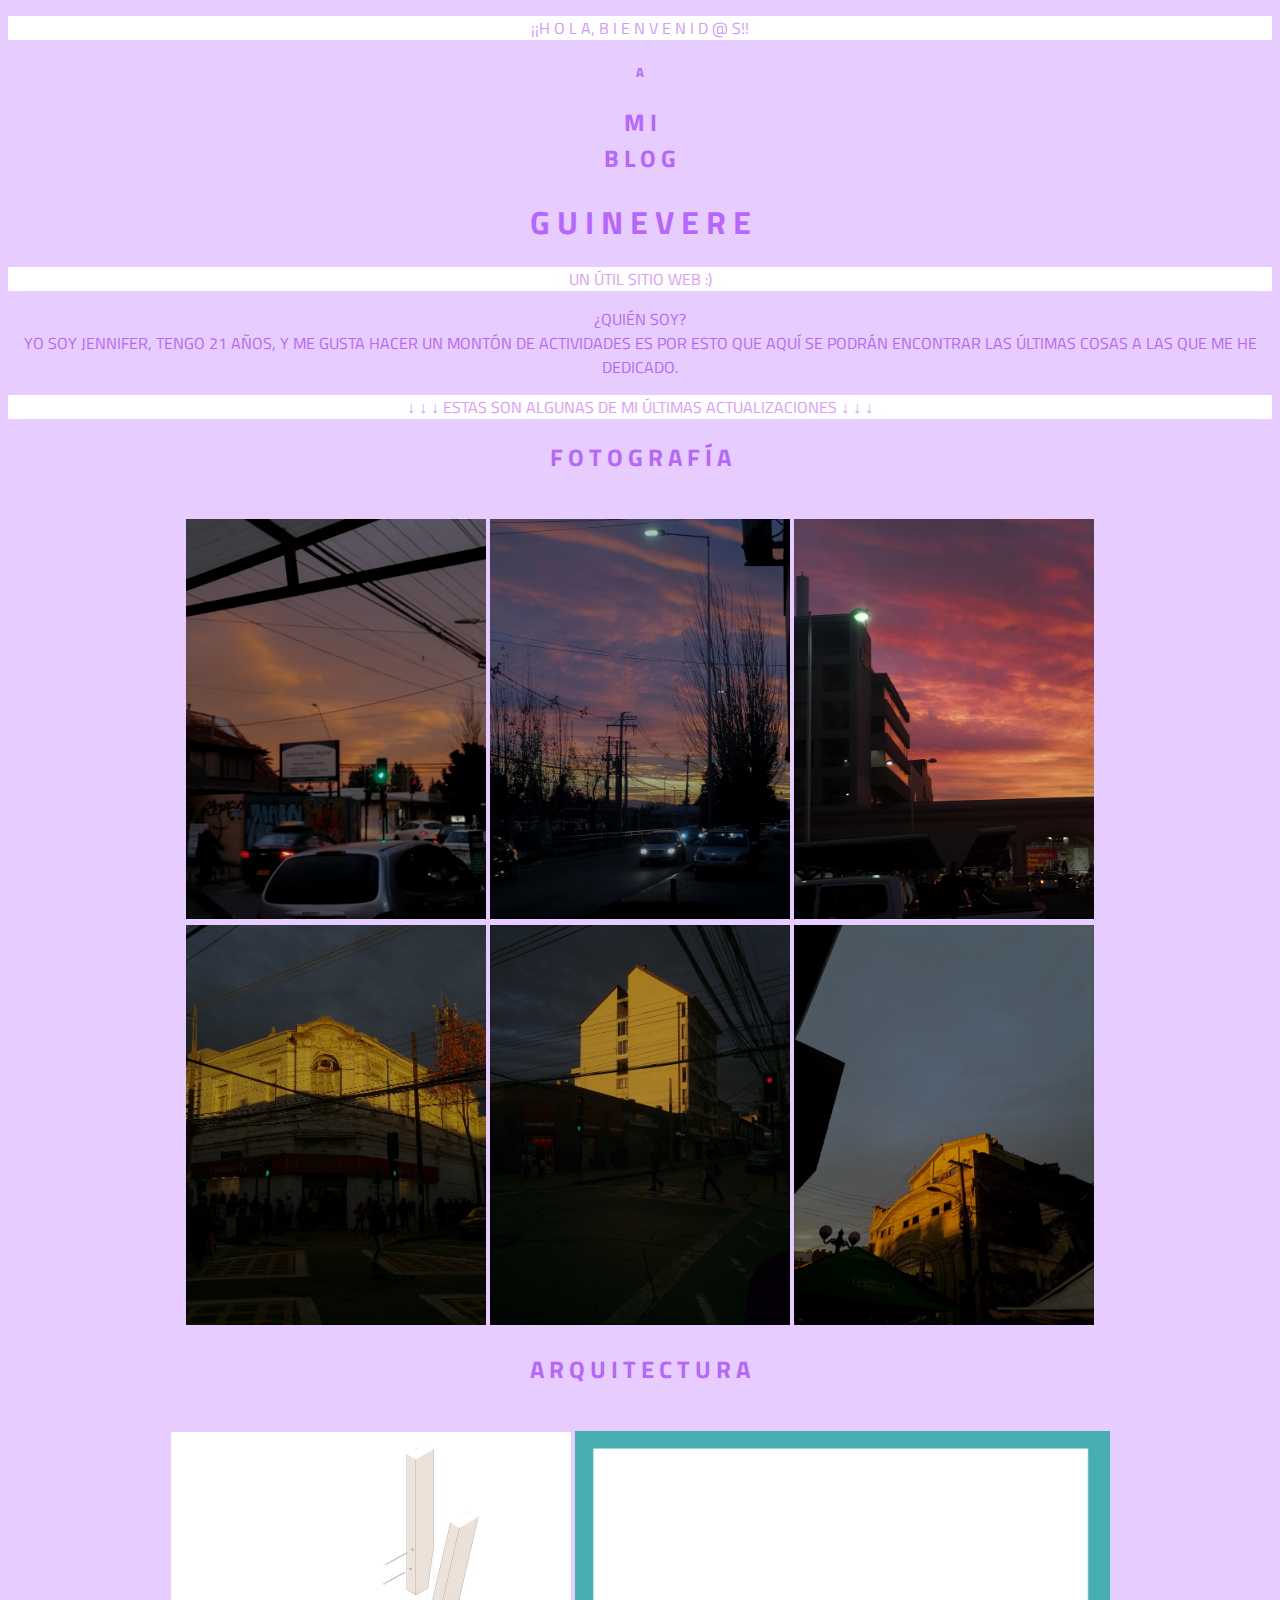
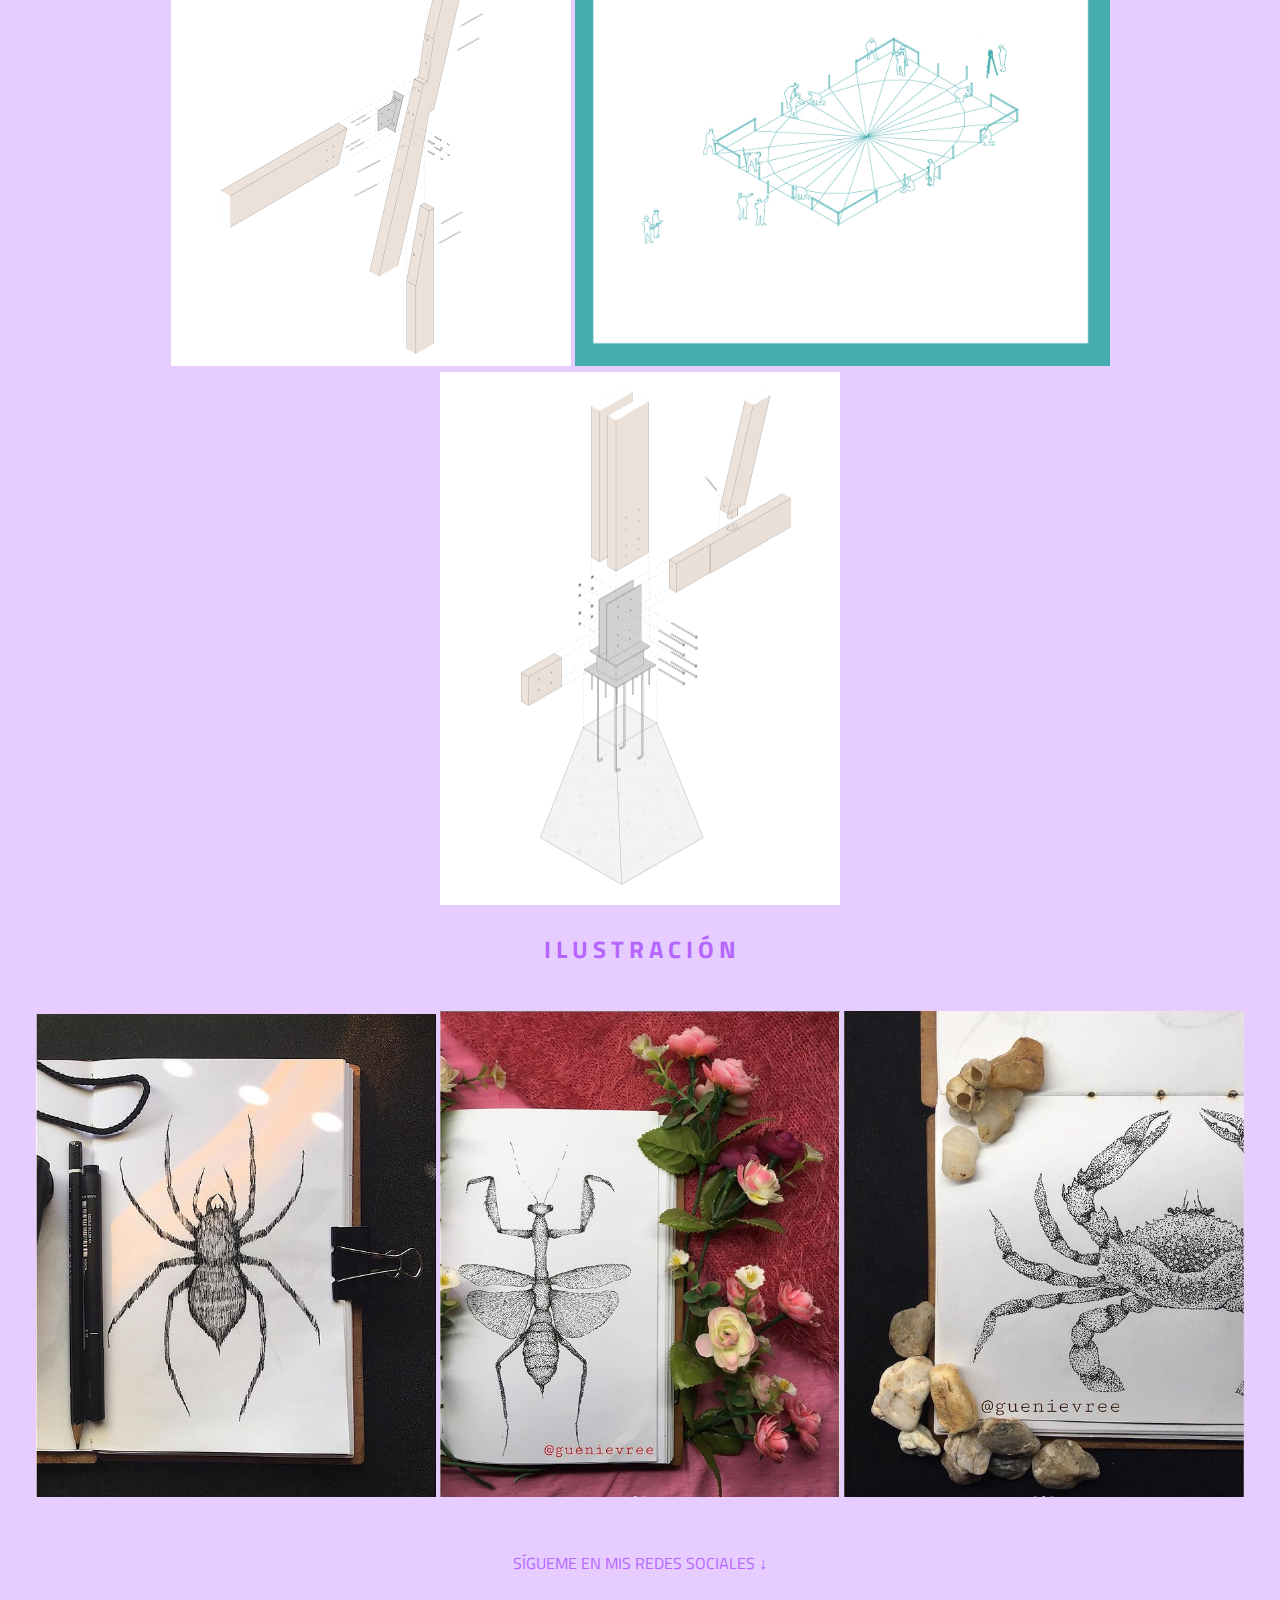
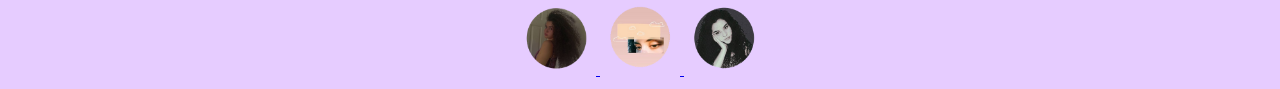
<file: commlab/semana1/index.html>
<!DOCTYPE html>
<html>
<p class="moradito">
  <head>
  ¡¡H O L A, B I E N V E N I D @ S!!
  </head>
<meta charset="utf-8">
  </p>
<p class="fondito">
<title>G U I N E V E R E</title>
</p>
<link rel="stylesheet" type="text/css" href="css/style.css">

<link rel="preconnect" href="https://fonts.googleapis.com">
<link rel="preconnect" href="https://fonts.gstatic.com" crossorigin>
<link href="https://fonts.googleapis.com/css2?family=Titillium+Web&display=swap" rel="stylesheet">

<body>
  <h5>A</h5>
  <h2> M I <br> B L O G </h2>
  <h1>G U I N E V E R E</h1>
  <p>UN ÚTIL SITIO WEB :)</p>
  ¿QUIÉN SOY?
<br>
  YO SOY JENNIFER, TENGO 21 AÑOS, Y ME GUSTA HACER UN MONTÓN DE ACTIVIDADES ES POR ESTO QUE AQUÍ SE PODRÁN ENCONTRAR LAS ÚLTIMAS COSAS A LAS QUE ME HE DEDICADO.

  <p>↓ ↓ ↓ ESTAS SON ALGUNAS DE MI ÚLTIMAS ACTUALIZACIONES ↓ ↓ ↓</p>
  <h2>F O T O G R A F Í A</h2>
  <br>
  <img src="imagenes/1.jpg" alt="atardecer cielo anaranjado" width="300">
  <img src="imagenes/2.jpg" alt="atardecer morado con amarillo" width="300">
  <img src="imagenes/3.jpg" alt="atardecer rosado" width="300">
  <br>
  <img src="imagenes/4.jpg" alt="calle edificio" width="300">
  <img src="imagenes/5.jpg" alt="edificio habitacional" width="300">
  <img src="imagenes/6.jpg" alt="cimagen teatro" width="300">
  <br>
  <h2>A R Q U I T E C T U R A</h2>
  <br>
  <img src="imagenes/GIF-1.gif" alt="GIF UNION DE ELEMENTOS DE MADERA" width="400">
  <img src="imagenes/GIF-4.gif" alt="GIF UNION DE ELEMENTOS DE MADERA" width="535">
  <img src="imagenes/GIF-3.gif" alt="GIF UNION DE ELEMENTOS DE MADERA" width="400">
  <br>
<h2>I L U S T R A C I Ó N</h2>
  <br>
  <img src="imagenes/ARAÑA.PNG" alt="ILUSTRACION DE UNA ARAÑA " width="400">
  <img src="imagenes/LIBELULA.PNG" alt="ILUSTRACION DE UNA LIBELULA " width="400">
  <img src="imagenes/CANGREJO.PNG" alt="ILUSTRACION DE UN CANGREJO " width="400">
  <br>
  <br>
  <br>
SÍGUEME EN MIS REDES SOCIALES ↓
<br>
<br>
<a href="https://www.instagram.com/f.eerrrn/" target="_blank"> <img src="imagenes/YO.png" width="80"/> </a>
<a href="https://www.instagram.com/guenievree/" target="_blank"> <img src="imagenes/ILUSTRACIONES.png" width="80"/> </a>
<a href="https://www.instagram.com/axoark/" target="_blank"> <img src="imagenes/ARQUITECTURA.png" width="80"/> </a>
<br>
</body>
</html>
</file>
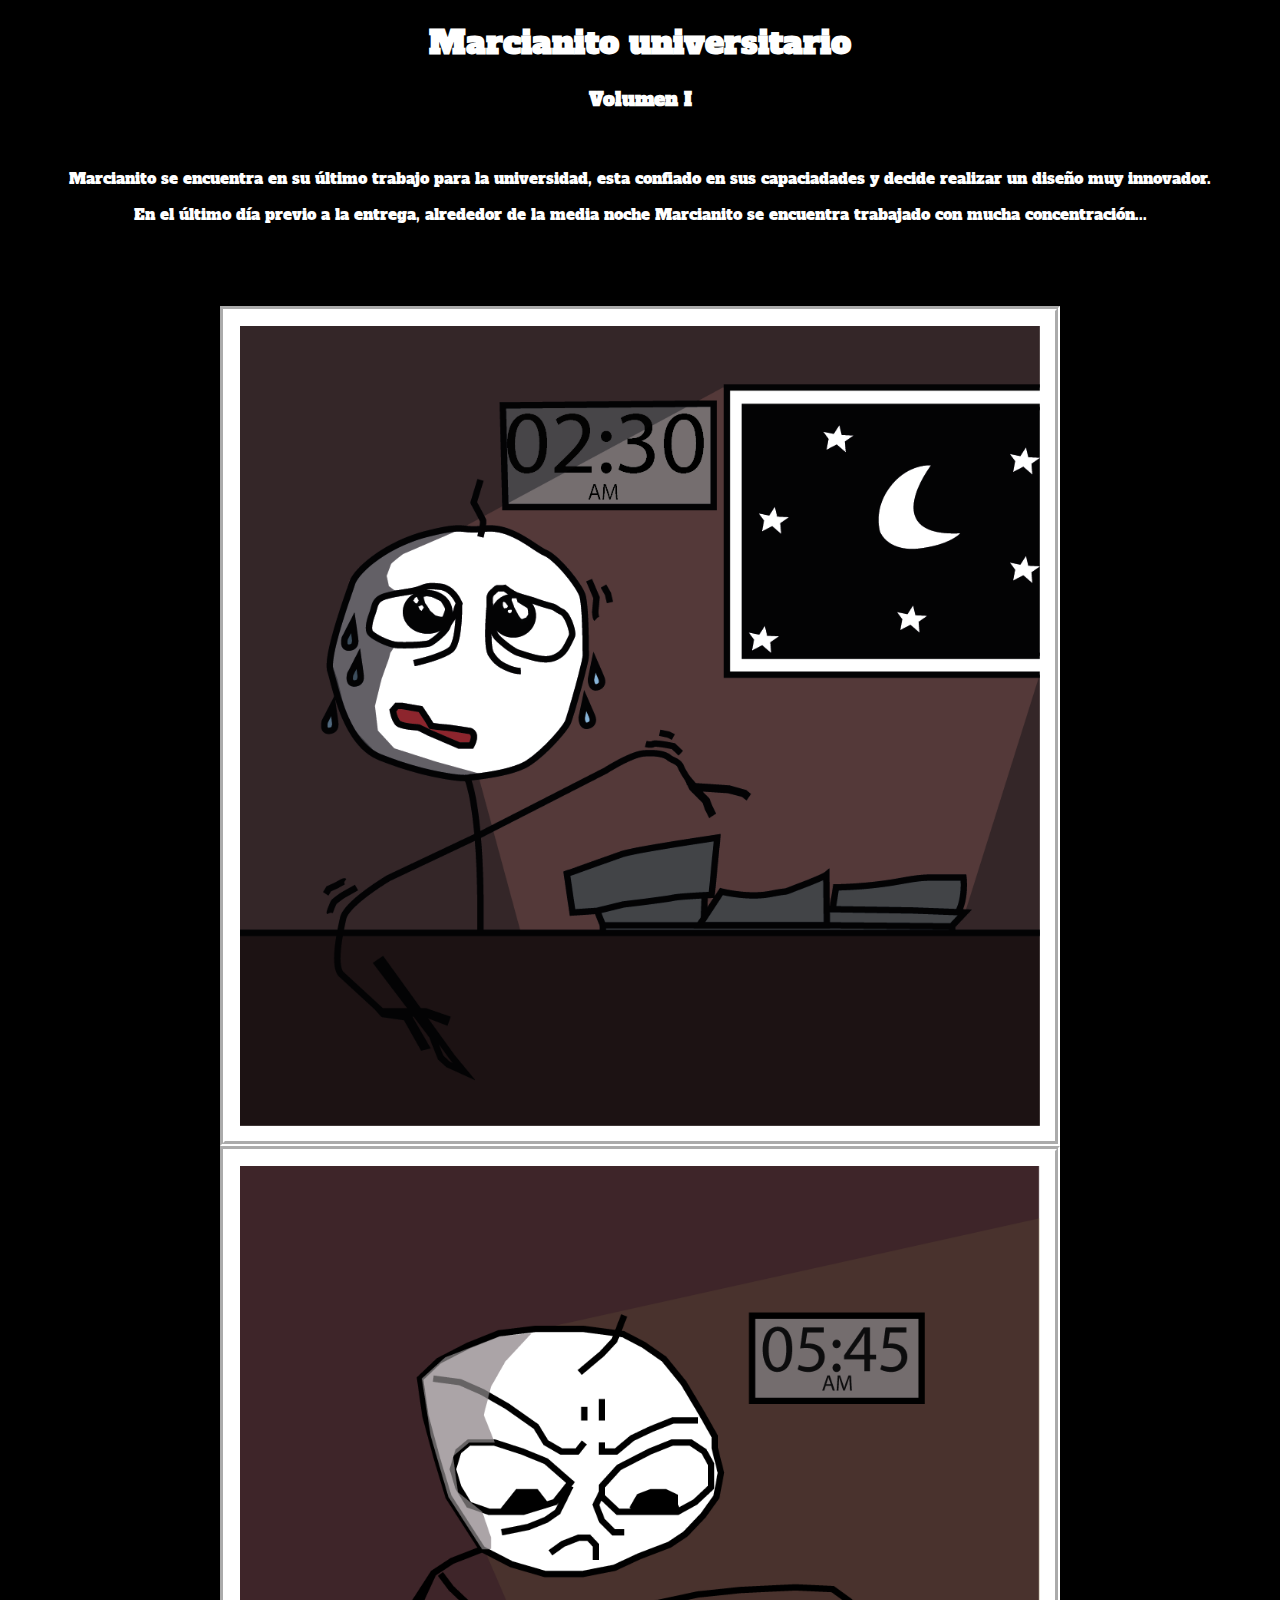
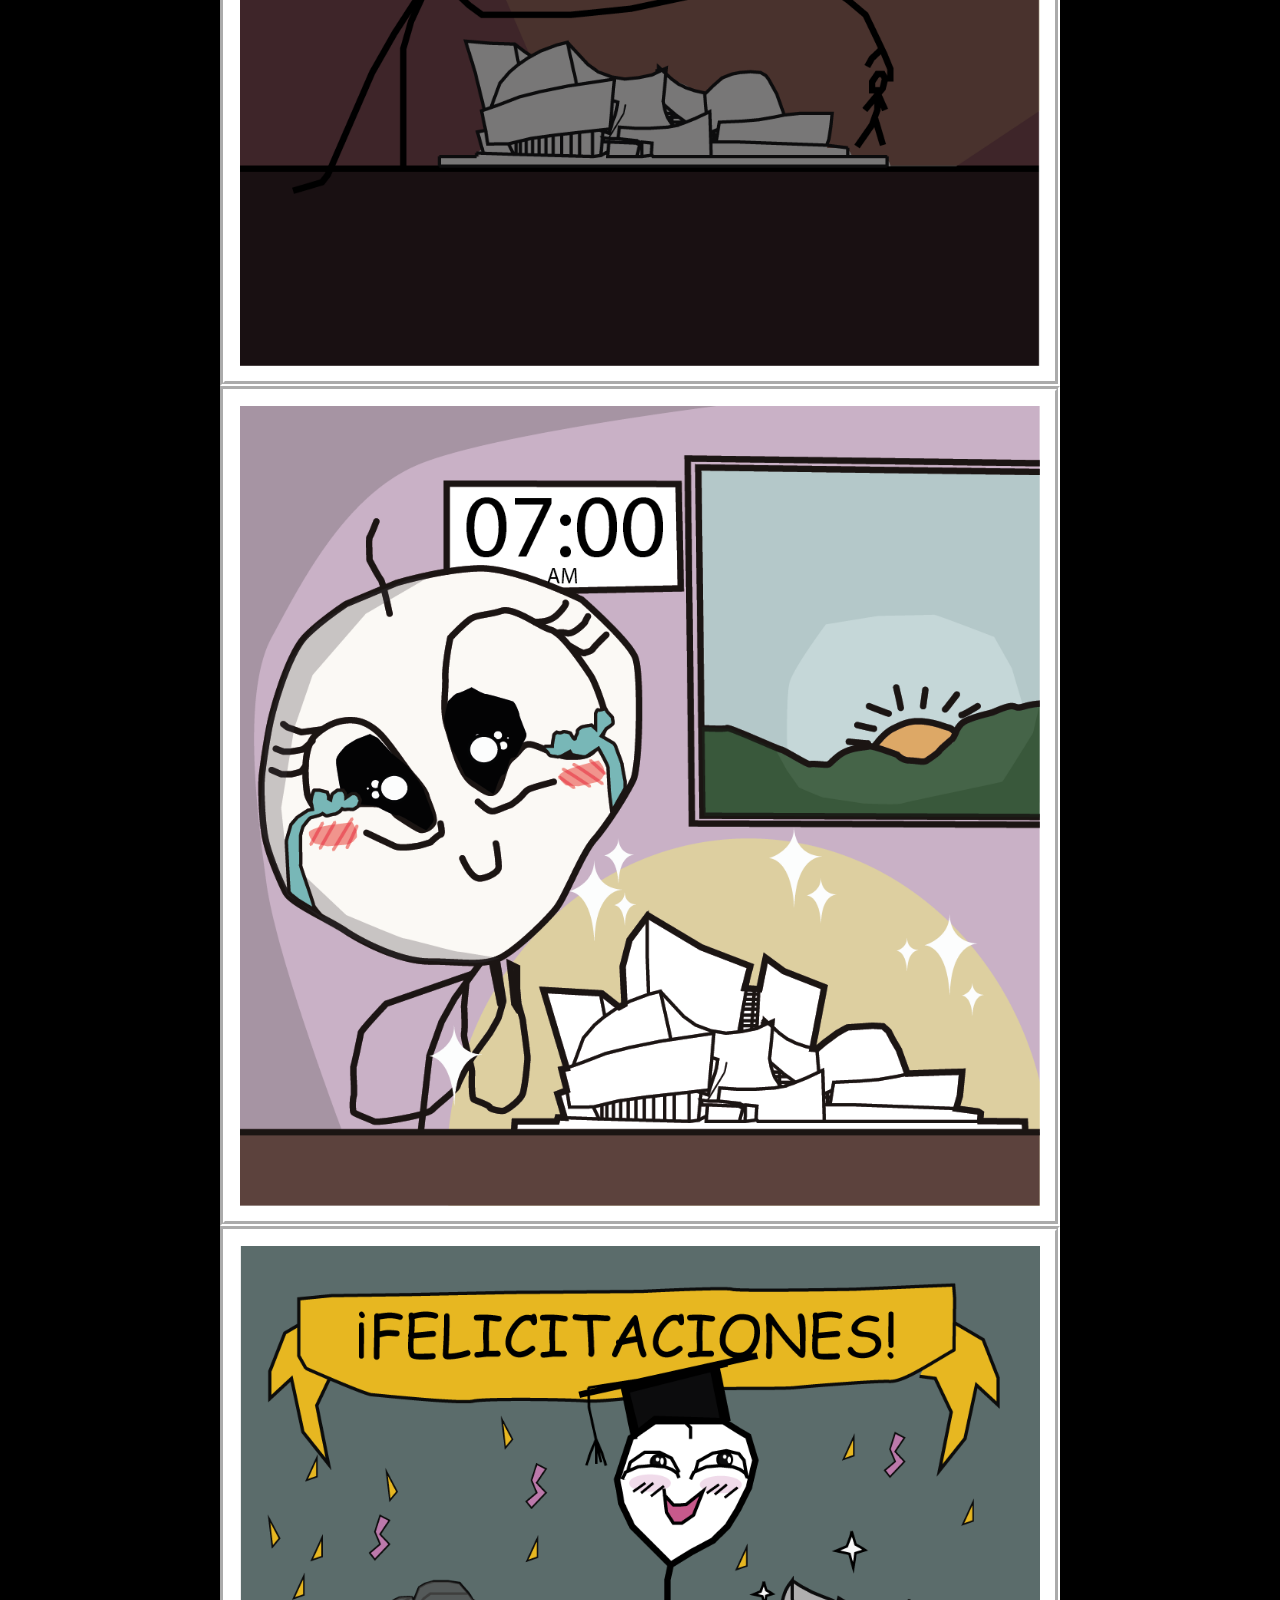
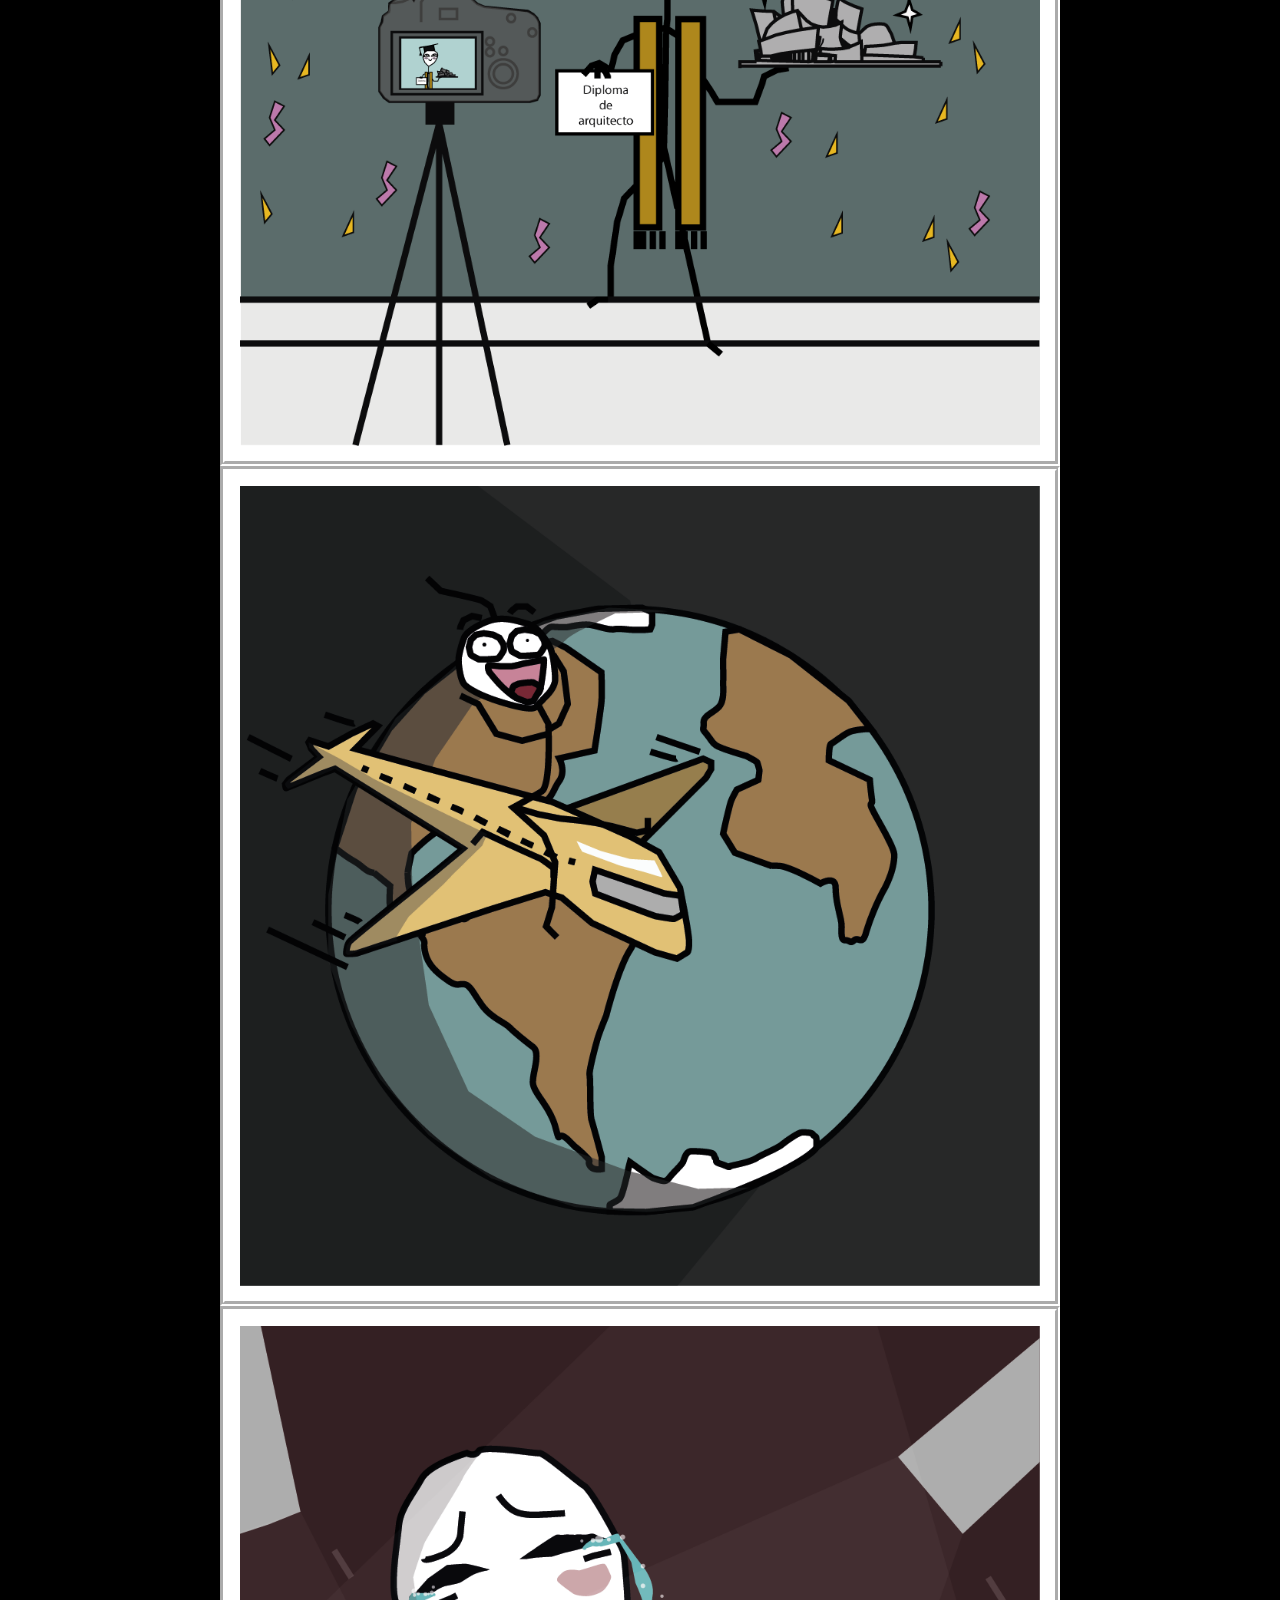
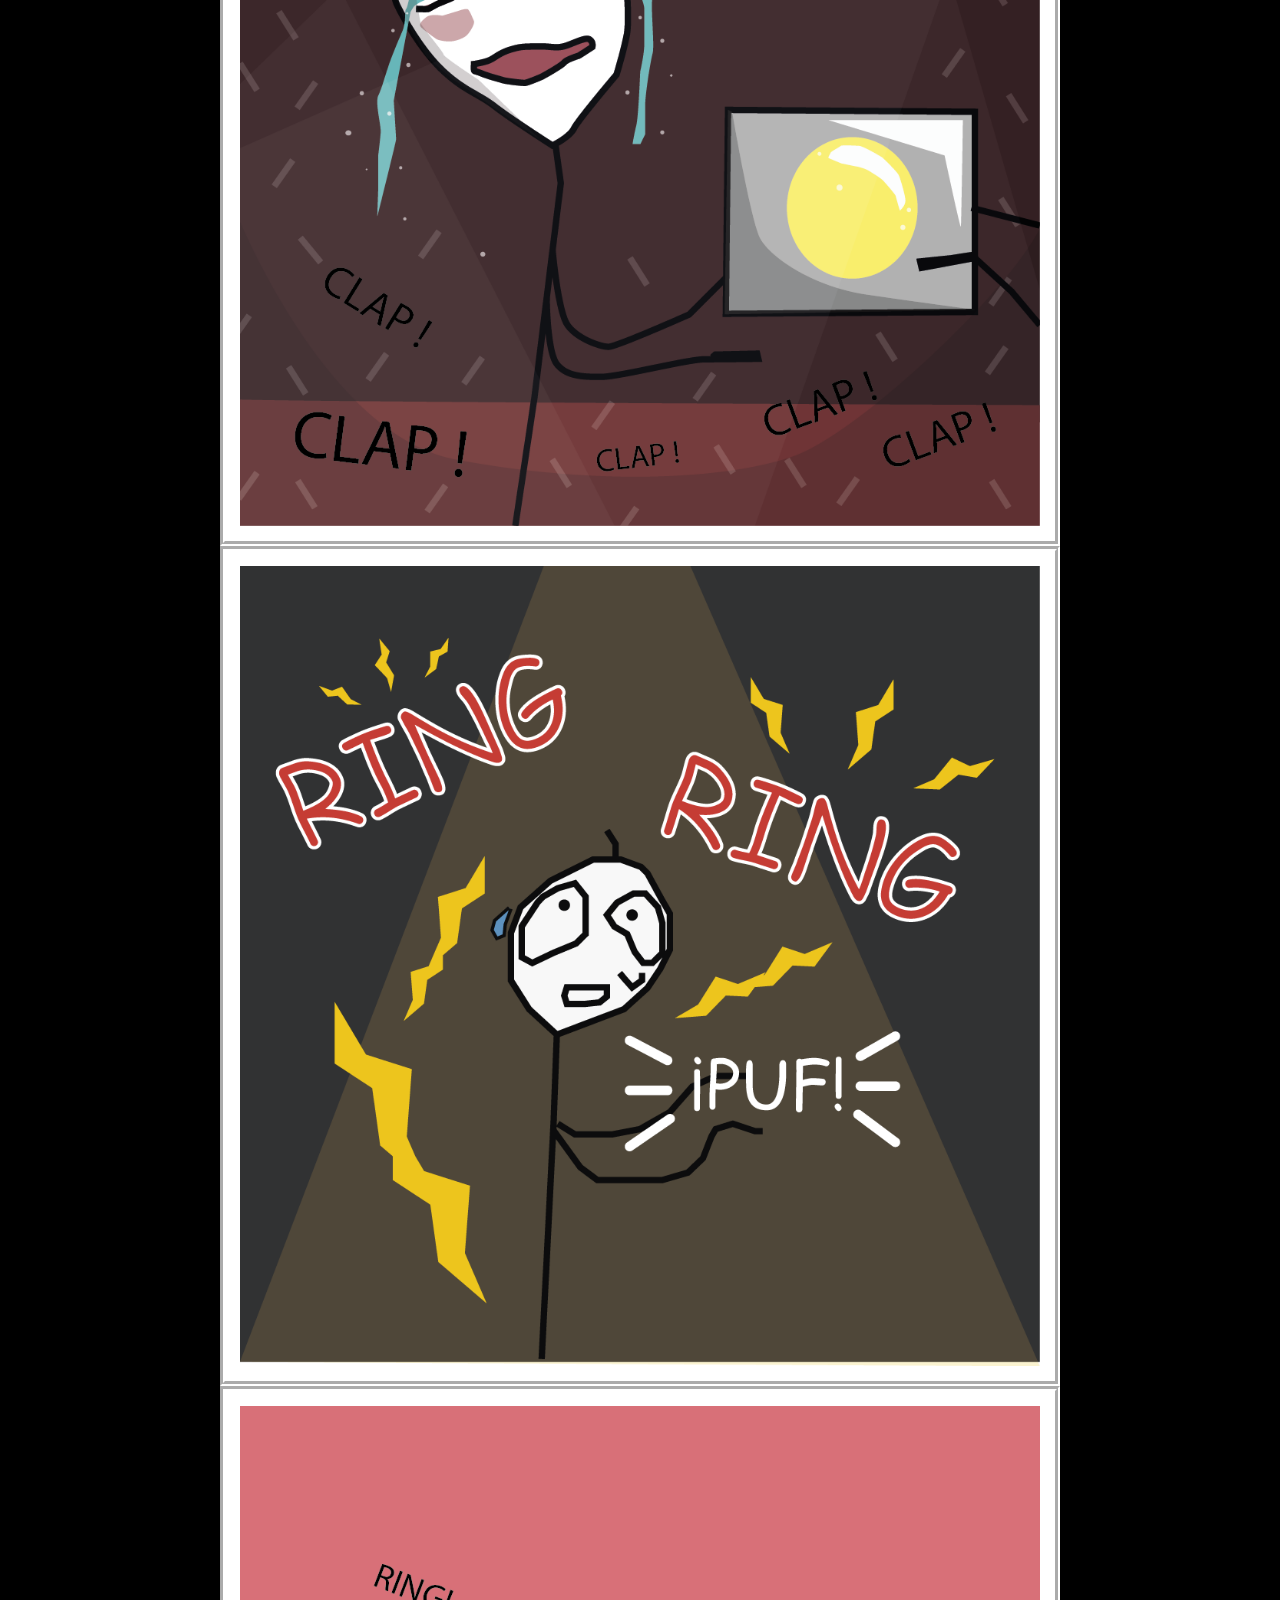
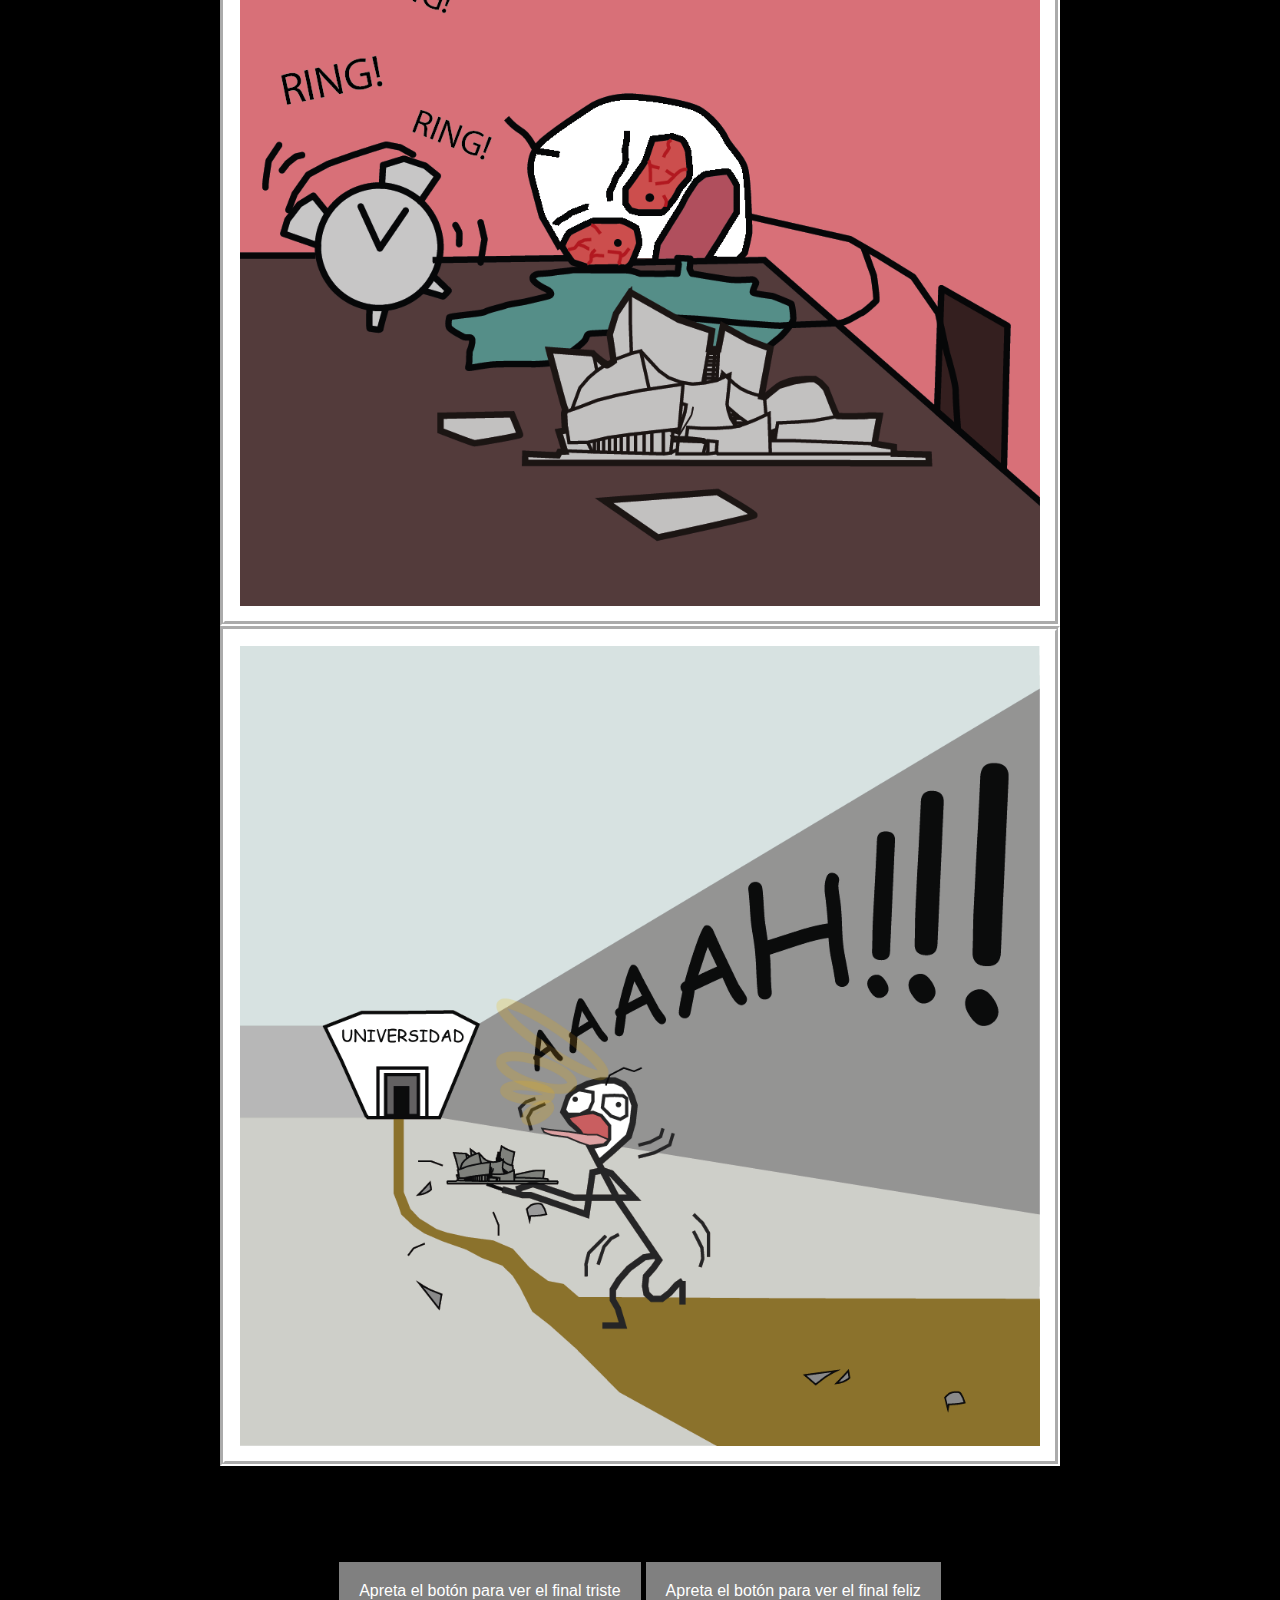
<file: commlab/semana2/index.html>
<!DOCTYPE html>
<html>
<head>

    <link rel="stylesheet" type="text/css" href="css/style.css" >
  <title> Las aventuras de Marcianito </title>
  <link rel="preconnect" href="https://fonts.googleapis.com">
  <link rel="preconnect" href="https://fonts.gstatic.com" crossorigin>
  <link href="https://fonts.googleapis.com/css2?family=Alfa+Slab+One&display=swap" rel="stylesheet">

</head>
<body>

<!-- <button onclick="cambioizquerda()">anterior</button> -->

<!--
  <div>
    <img id="photo" src="imagenes/imagen1.png" alt="mano cerrada">
    <p id="mano-caption"> manito cerrada sola</p> -->



  <h1> Marcianito universitario</h1>
  <h3> Volumen I </h3>
  <br>
<center><p> Marcianito se encuentra en su último trabajo para la universidad, esta confiado en sus capaciadades y decide realizar un diseño muy innovador.</p></center>

<center><p> En el último día previo a la entrega, alrededor de la media noche Marcianito se encuentra trabajado con mucha concentración... </p></center>
<br>
<br>
<br>
  <div class="box"><img src="imagenes/1.png" alt="Personaje cansado haciendo su maqueta a las 2 AM." width:"800" height="800">

  </div>


  <div class="box"> <img src="imagenes/2.png" alt="Personaje enojado, concentrado y con sueño haciendo su maqueta a las 5 AM." width:"800" height="800">

  </div>



  <div class="box"> <img src="imagenes/3.png" alt="Personaje feliz porque terminó su maqueta." width:"800" height="800">

  </div>


  <div class="box"> <img src="imagenes/4.png" alt="Personaje extremadamente feliz graduandose de arquitectura." width:"800" height="800">

  </div>


  <div class="box"> <img src="imagenes/5.png" alt="Personaje viajando por el mundo." width:"800" height="800">

  </div>


  <div class="box"> <img src="imagenes/6.png" alt="Personaje emocionado por recibir un premio muy importante de arquitectura." width:"800" height="800">

  </div>


  <div class="box"> <img src="imagenes/7.png" alt="Personaje confundido por un ruido conocido y alarmante." width:"800" height="800">

  </div>



  <div class="box"> <img src="imagenes/8.gif" alt="Personaje desconcertado despertando por su alarma." width:"800" height="800">
  </div>



  <div class="box9"><img id="foto10"src="imagenes/9.png" alt="Personaje apurado corriendo a su universidad con su maqueta destuida.">
    <br>
    <br>
    <br>
     <p id="fotocambiar"></p>

  </div>
<br>
<br>
<br>

<button onclick="cambiofinal()">Apreta el botón para ver el final triste</button>
<button onclick="cambiofinal2()">Apreta el botón para ver el final feliz</button>
<br>
<br>
<br>
<br>






<script src="js/script.js" type="text/javascript" >
 </script>

</body>
<html>
</file>
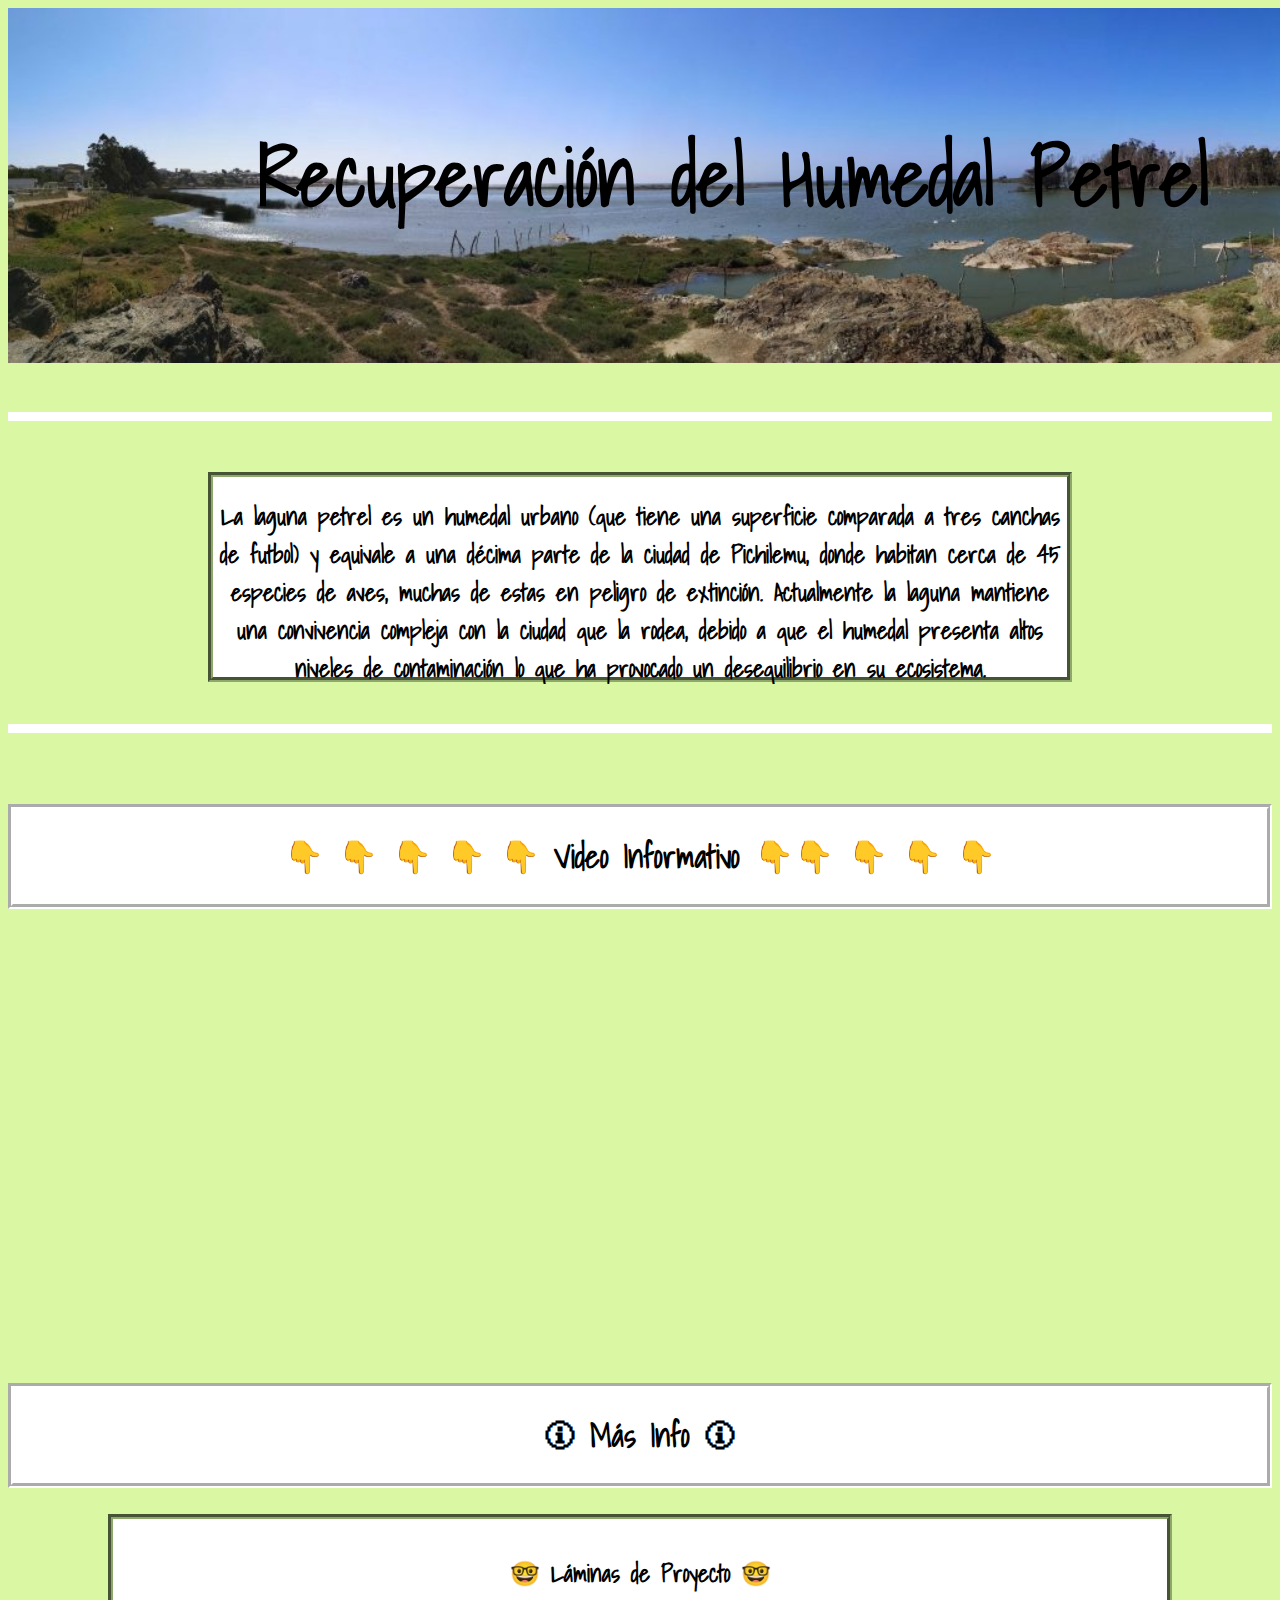
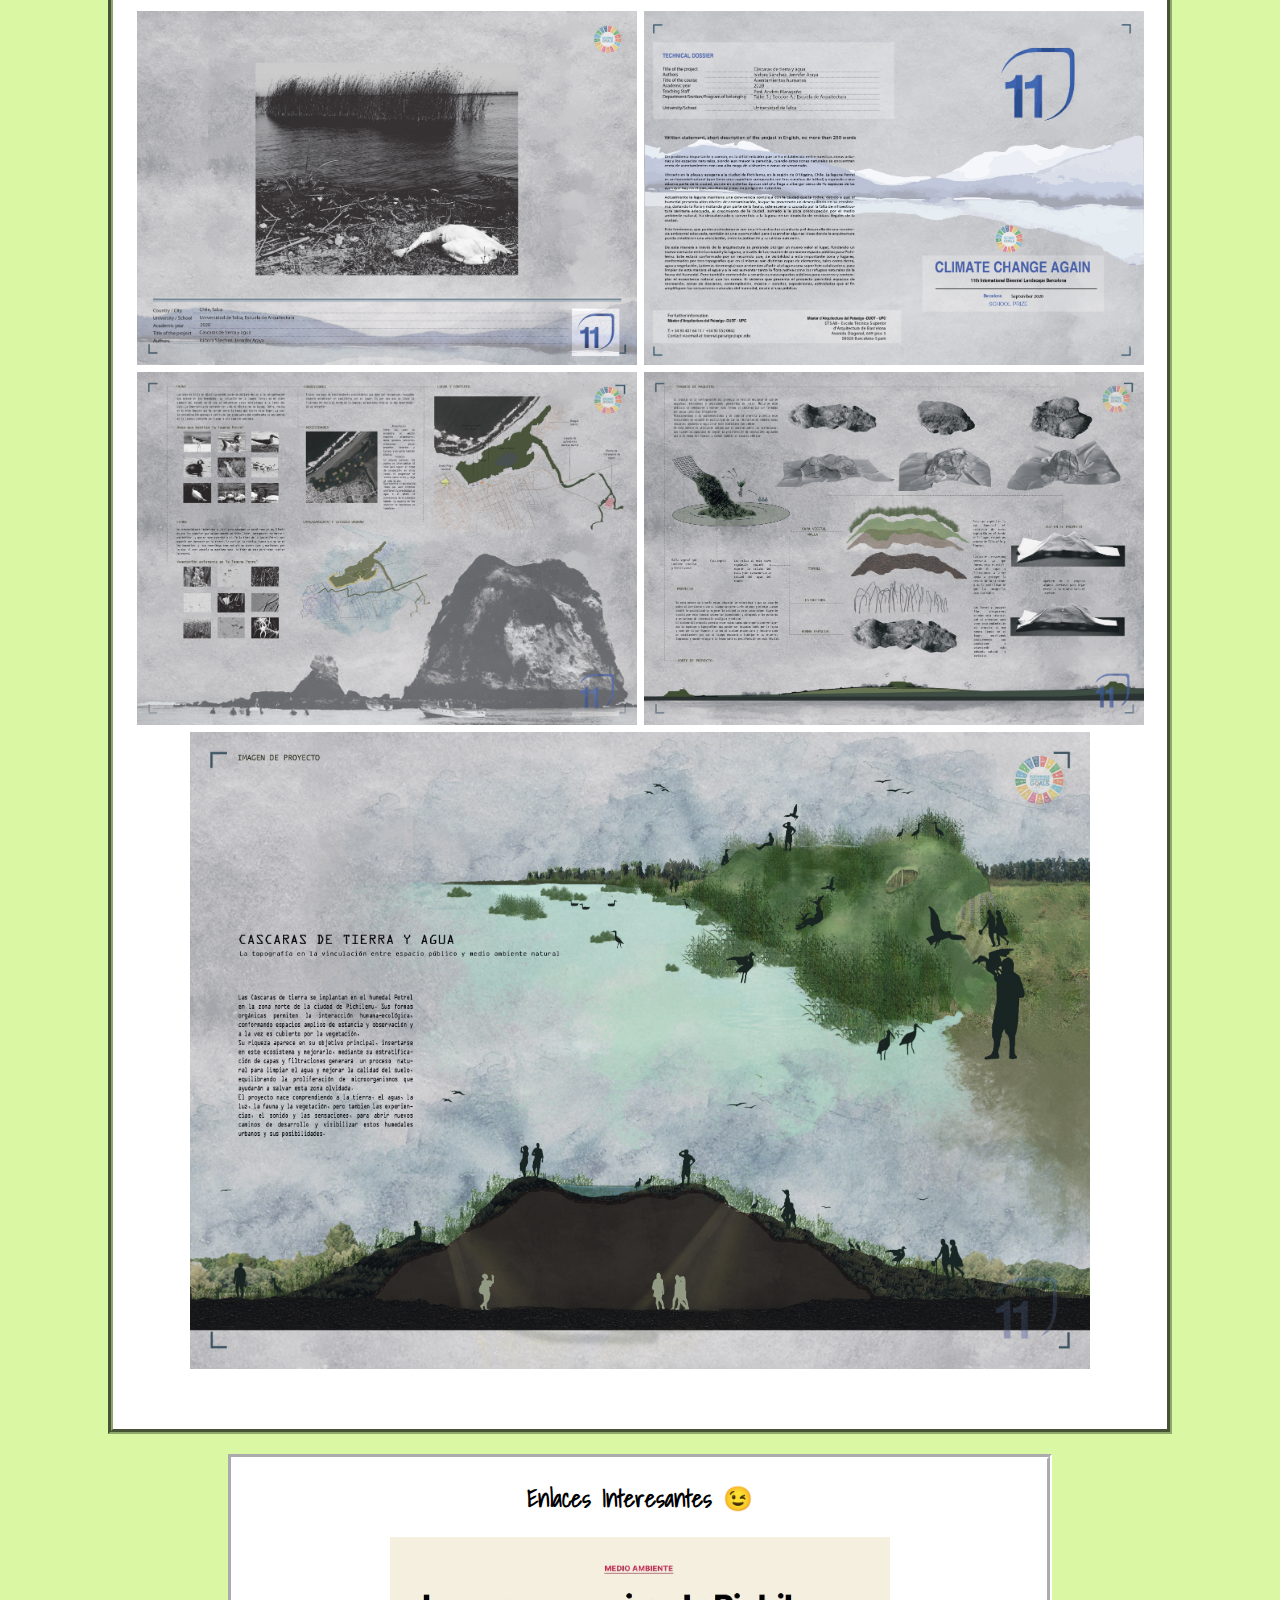
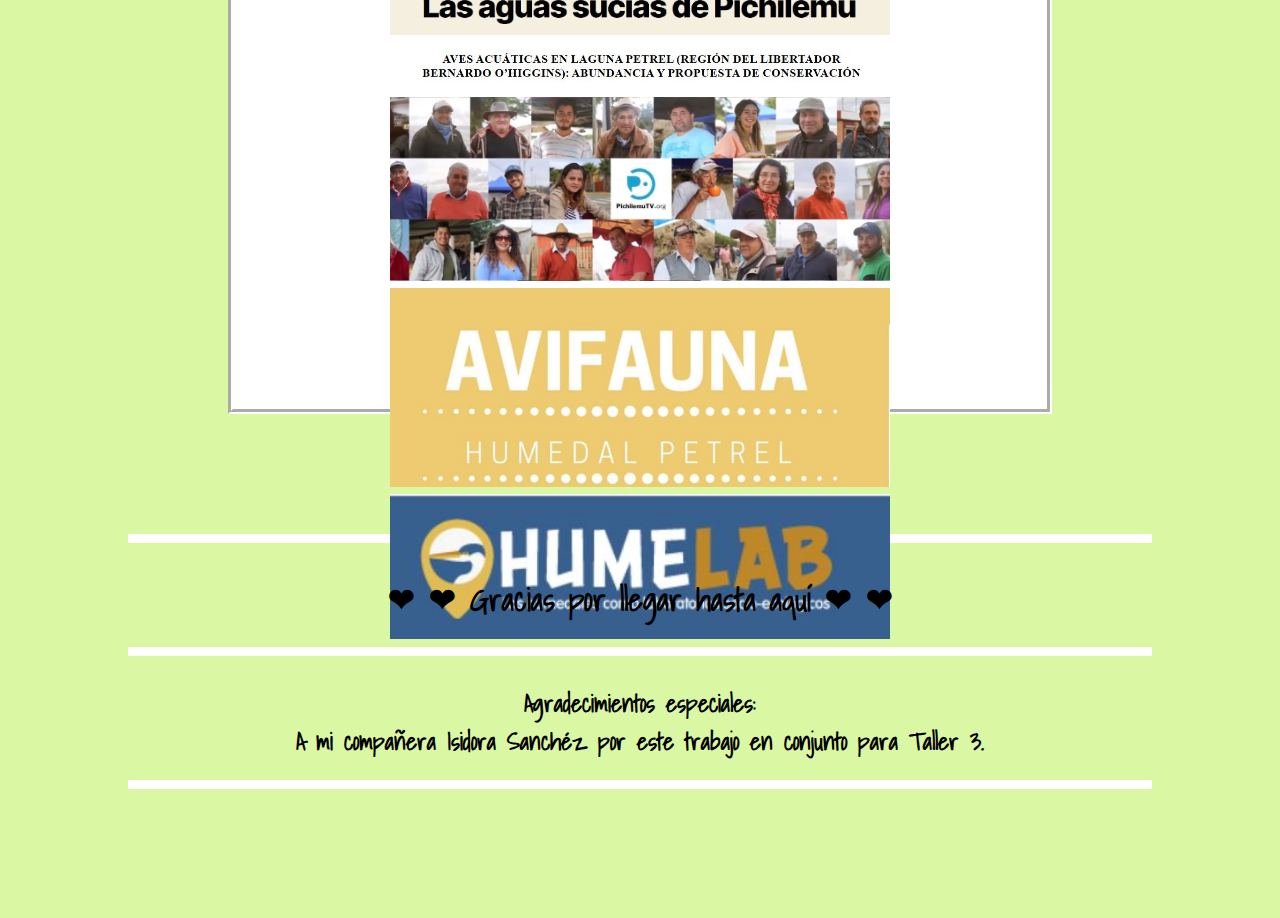
<file: commlab/semana5/index.html>
<!DOCTYPE html>

<html lang="en" dir="ltr">

  <head>

    <meta charset="utf-8">

    <title>🦢¡Salvemos el humedal!🦢</title>

    <link href="css/style.css" rel="stylesheet">
    <link rel="preconnect" href="https://fonts.googleapis.com">
<link rel="preconnect" href="https://fonts.gstatic.com" crossorigin>
<link href="https://fonts.googleapis.com/css2?family=Shadows+Into+Light&display=swap" rel="stylesheet">

  </head>

  <body>
      <div class="contenedor">
        <img src="imagenes/Petrel-nueva-1200x284.jpg" alt="atardecer cielo anaranjado" width="1500x584px">
        <div class="texto-encima"> <h1>Recuperación del Humedal Petrel</h1>
        </div>
      </div>
      <br>
<br>
<hr>
<br>

<div class="texto">

      <h2>La laguna petrel es un humedal urbano (que tiene una superficie comparada a tres canchas de futbol) y equivale a una décima parte de la ciudad de Pichilemu, donde habitan cerca de 45 especies de aves, muchas de estas en peligro de extinción. Actualmente la laguna mantiene una convivencia compleja con la ciudad que la rodea, debido a que el humedal presenta altos niveles de contaminación lo que ha provocado un desequilibrio en su ecosistema. </h2>
</div>


<br>
<hr>
<br>

<h2> </h2>
      <div class="informativo">
        <h1> 👇 👇 👇 👇 👇   Video Informativo   👇👇 👇 👇 👇</h1>
      </div>
<br>

<div class="video">
<iframe width="660" height="415" src="https://www.youtube.com/embed/0fC70DwW210" title="YouTube video player"
frameborder="0" allow="accelerometer; autoplay; clipboard-write; encrypted-media; gyroscope; picture-in-picture" allowfullscreen></iframe>
</div>

<br>
<div class="informativo">
  <h1> &#x1F6C8; Más Info &#x1F6C8; </h1>
</div>
<br>
<div class="laminas">
  <h2>🤓 Láminas de Proyecto 🤓</h2>

   <img src="imagenes/1.jpg" alt="atardecer cielo anaranjado" width="500px">
   <img src="imagenes/2.jpg" alt="atardecer cielo anaranjado" width="500px">
   <img src="imagenes/3.jpg" alt="atardecer cielo anaranjado" width="500px">
   <img src="imagenes/4.jpg" alt="atardecer cielo anaranjado" width="500px">
   <img src="imagenes/5.jpg" alt="atardecer cielo anaranjado" width="900px">
<br>
<br>
<br>
<br>

<div class="enlaces">

  <h2> Enlaces Interesantes 😉 </h2>
  <a href="https://magisterenperiodismo.com/reportajes2019/tag/humedal-petrel/" target="_blank"> <img src="imagenes/enlace1.JPG" width="500"/> </a>
  <a href="https://publicaciones.mnhn.gob.cl/668/articles-92222_archivo_01.pdf" target="_blank"> <img src="imagenes/enlace2.JPG" width="500"/> </a>
  <a href="https://www.youtube.com/watch?v=VVtoAfUxttE" target="_blank"> <img src="imagenes/enlace 3.JPG" width="500"/> </a>
  <a href="https://issuu.com/cedesus9/docs/informe_an_lisis_junio_nuevo" target="_blank"> <img src="imagenes/enlace4.JPG" width="500"/> </a>
  <a href="https://humelab.uchilefau.cl/galerias/galeria-de-paseo-de-pruebas-wiiii/" target="_blank"> <img src="imagenes/enlace5.JPG" width="500"/> </a>

</div>
<br>
<br>
<br>
<br>
<hr>
<h1>❤ ❤ Gracias por llegar hasta aquí ❤ ❤</h1>
<hr>
<h2>Agradecimientos especiales:
  <br>
A mi compañera Isidora Sanchéz por este trabajo en conjunto para Taller 3.
</h2>
<hr>
<br>
<br>
<br>
<br>
    <script src="js/script.js" type="text/javascript" >

     </script>
  </body>
</html>
</file>
<file: commlab/semana1/css/style.css>
body{
  font-family: 'Titillium Web', sans-serif;
  font-size: 18px
  color: #b566ff
}
body{
  background-color: #e6ccff
  }
  body{
    color: #b566ff
    }
    body{
      text-align: center;
      }
.moradito{ color: #ce99ff
  }
p{ background-color: white
}
p{ color:  #dd99ff
}
</file>
<file: commlab/semana2/css/style.css>
html, body{
height: 300px;
margin: 0;
background: black;
font-family: 'Alfa Slab One', cursive;
  text-align: center;

}


h1,h3{
  color: white
}

p{
  font-size: 15px;
    color: white

}

button{
  padding: 20px;
  font-size: 16px;
color: white;
background-color: gray;
border: none;
}
.box{
  width: 800px;
  height: 800px;
  background: white;
  padding: 15px ;
  margin-left: auto;
  margin-right: auto;
  border-style: groove;
  border-width: thick;
  border-color: white;

  }

  .box9{
    width: 800px;
    height: 800px;
    background: white;
    padding: 15px ;
    margin: 0 0 30px 0;
    margin-left: auto;
    margin-right: auto;
    border-style: groove;
    border-width: thick;
    border-color: white;

    }
img{
  width: 800px;
  height: 800px;
}
/* .box-title{
  color: black;
  font-weight: bold;
  font-size: 30px;

}
.box-info{
  color: gray;
  margin: 10px 0 0 0;

} */
</file>
<file: commlab/semana5/css/style.css>
body{
  font-family: 'Shadows Into Light', cursive;
  font-color: white
  center;
  background-color:  #daf7a3
}

body {
  font-color: white
  color: white
}

.h1 {
  color: white
}

body{

      text-align: center;
      }


div video {
  background-color: white:
  width: 500px;
  height: 500px;
  background: white;
  padding: 15px ;
  margin-left: auto;
  margin-right: auto;
  border-style: groove;
  border-width: thick;
  border-color:  #8da86a ;
}

.contenedor {
    position: relative;
    display: inline-block;
    text-align: center;
}
.texto-encima {
    text-align: center;
    position: absolute;
    top: 50px;
    left: 250px;
    font-size: 40px
}
.centrado {
    position: absolute;
    top: 50%;
    left: 50%;
    transform: translate(-50%, -50%);
}

.informativo {
  background-color: white:
  height: 50px;
  background: white;
  padding: 0px ;
  text-align: center;
  margin-left: auto;
  margin-right: auto;
  border-style: groove;
  border-width: thick;
  border-color: white;}


.laminas {
    background-color: white:
    width: 300px;
    height: 1480px;
    background: white;
    padding: 15px ;
    margin-left: 100px;
    margin-right: 100px;
    border-style: groove;
    border-width: thick;
    border-color:  #8da86a ;
  }

.enlaces {
  background: white;
  height: 550px;
  padding: 0px ;
  margin-left: 100px;
  margin-right: 100px;
  border-style: groove;
  border-width: thick;
  border-color: white;
}


.texto {
  background: white;
  height: 200px;
  padding: 0px ;
  margin-left: 200px;
  margin-right: 200px;
  border-style: groove;
  border-width: thick;
  border-color:  #8da86a ;

}

hr { display: block; height: 9px; border: 0; border-top:9px solid white; margin: 1em 0; padding: 0; }
</file>
